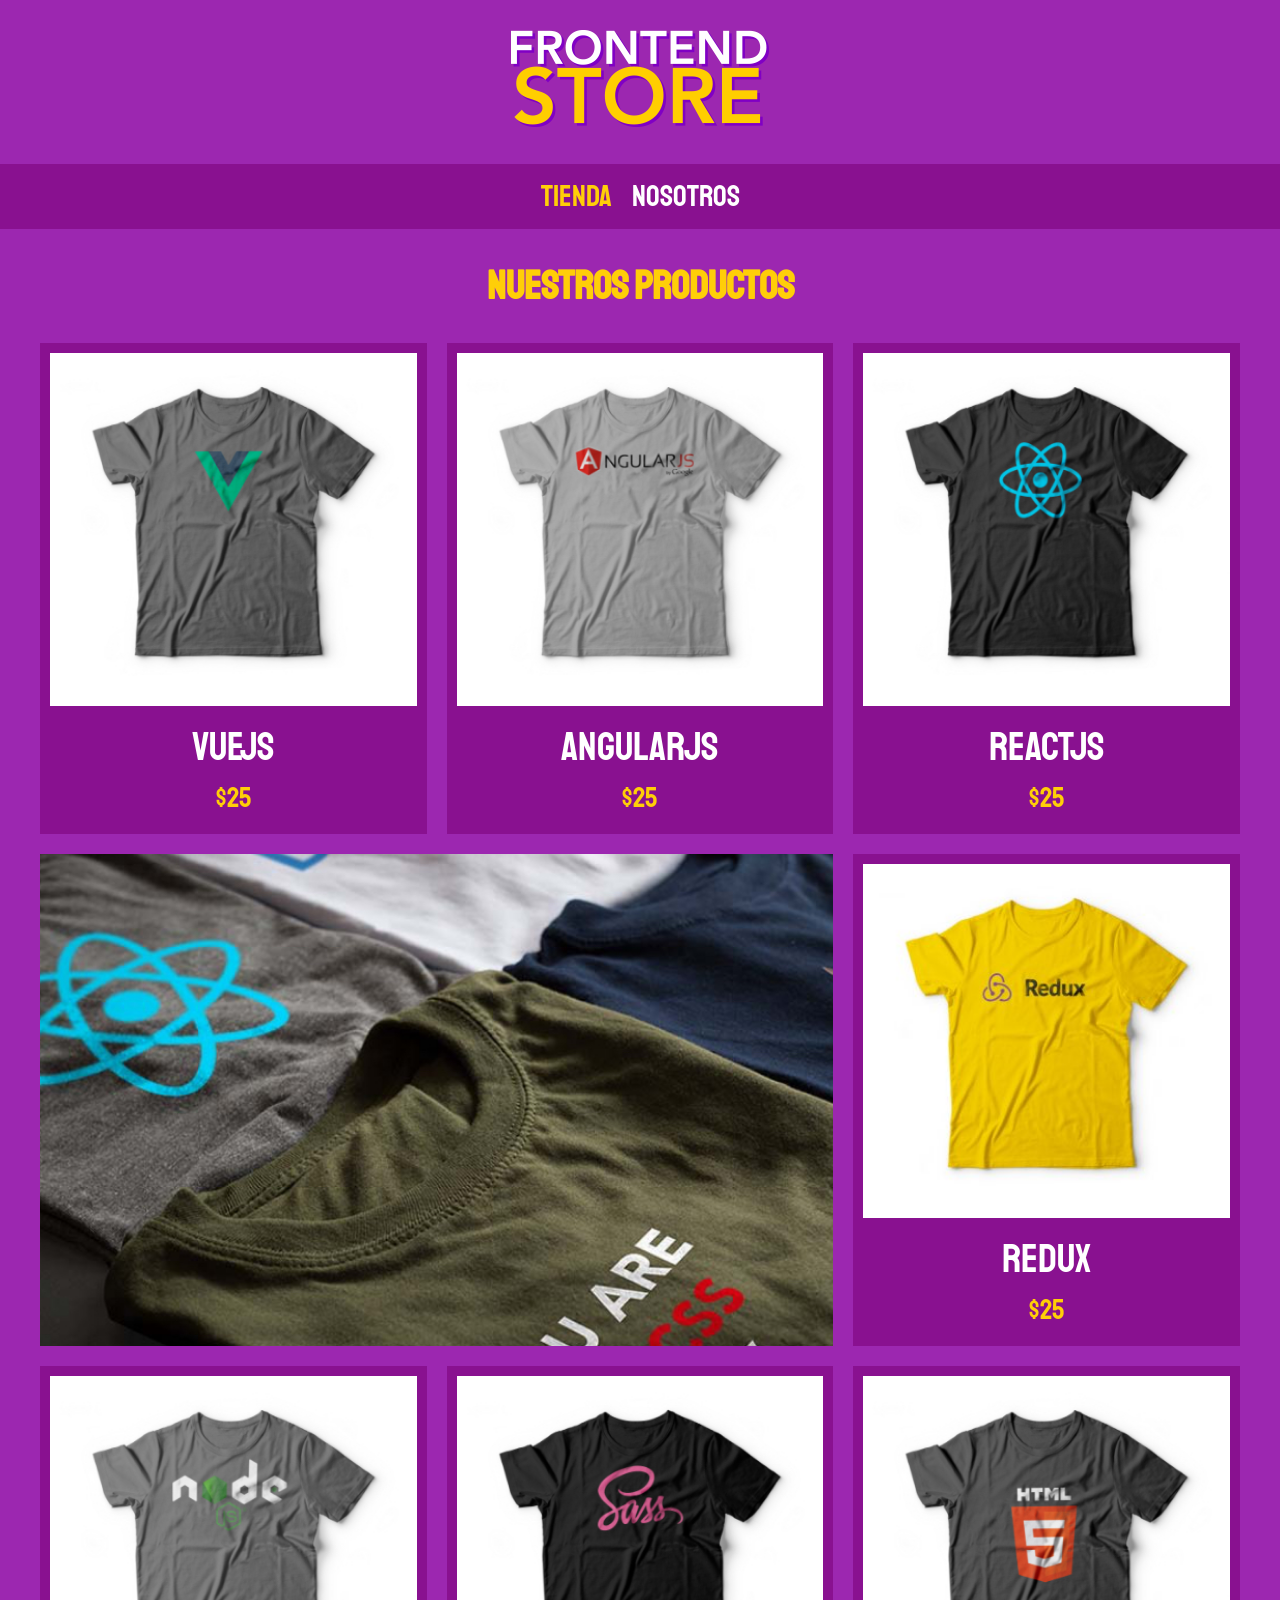
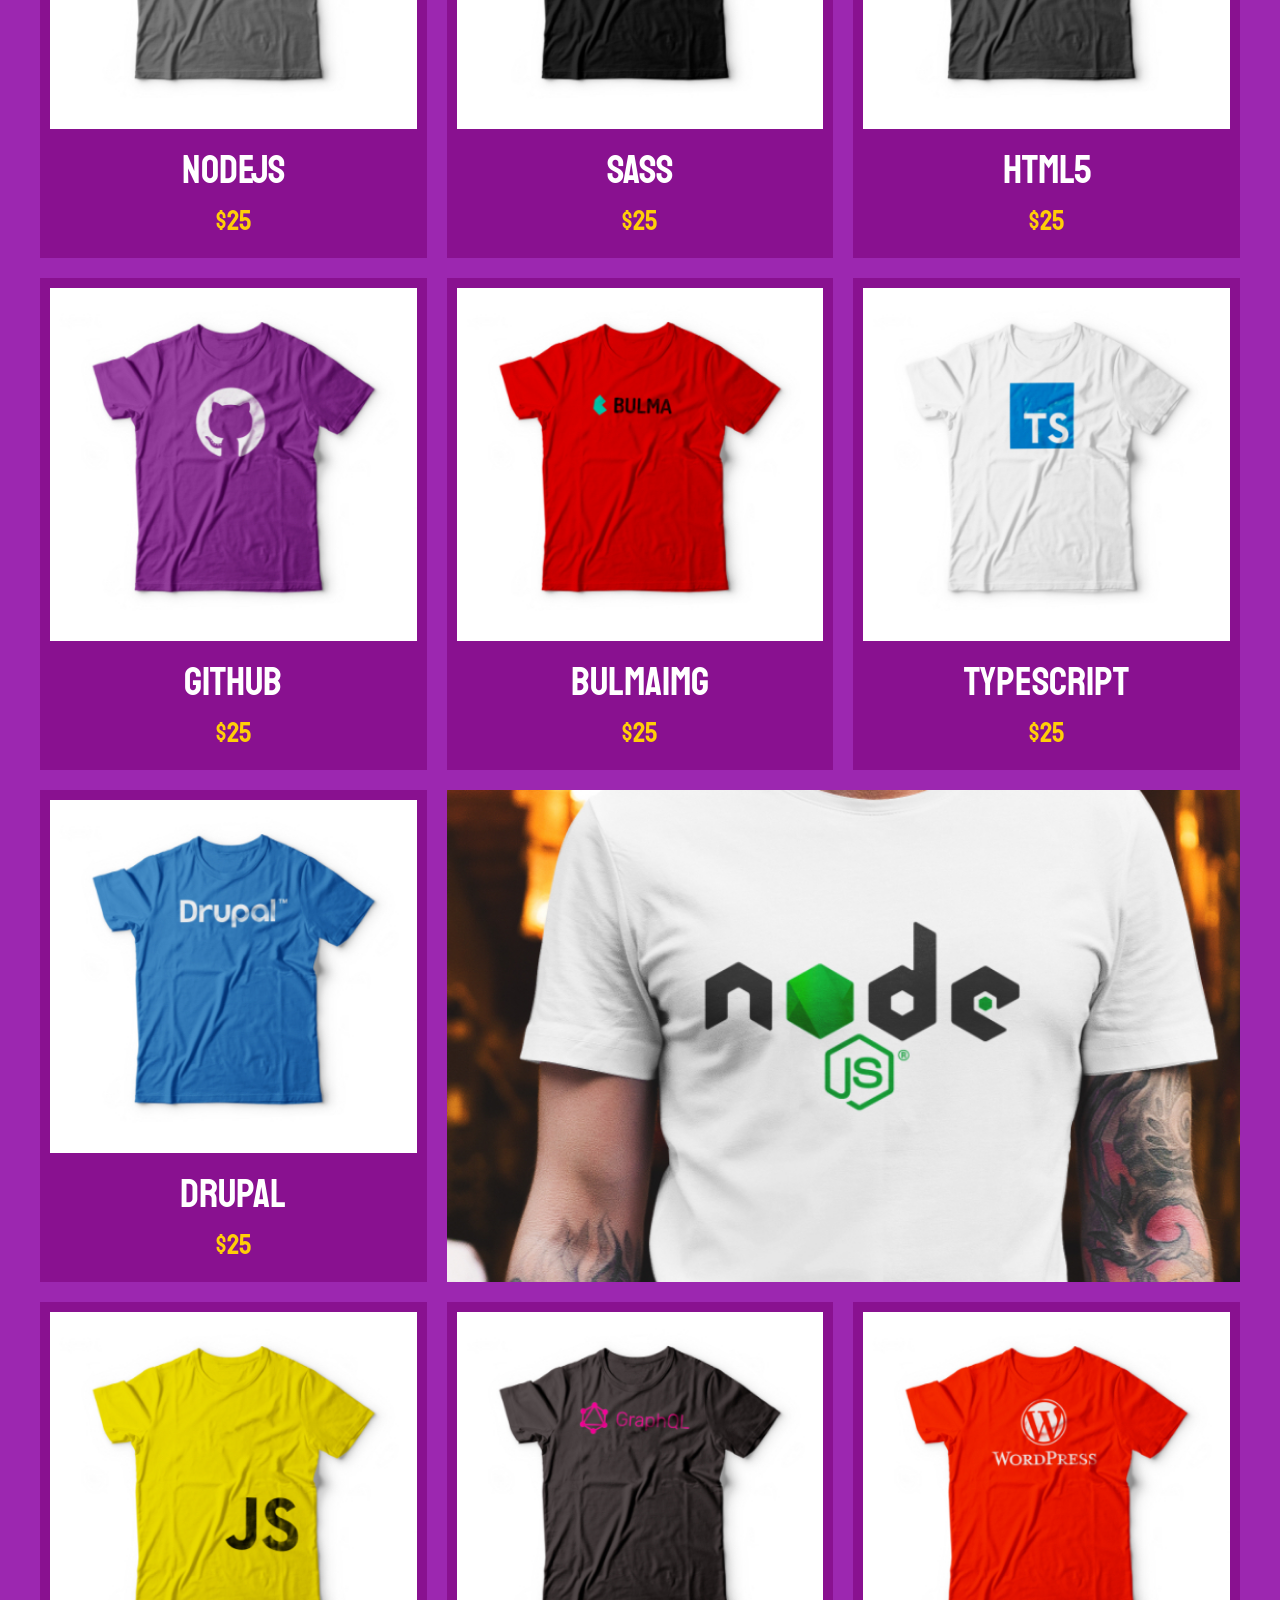
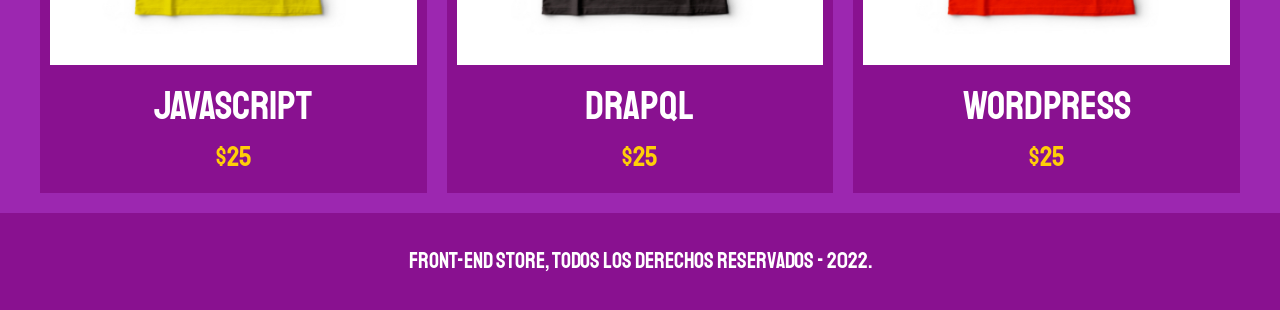
<file: Index.htm>
<!DOCTYPE html>
<html lang="en">
    <head>
        <meta charset="UTF-8">
        <meta http-equiv="X-UA-Compatible" content="IE=edge">
        <meta name="viewport" content="width=device-width, initial-scale=1.0">
        <link rel="stylesheet" href="css/normalize.css">
        <link rel="preconnect" href="https://fonts.googleapis.com">
        <link rel="preconnect" href="https://fonts.gstatic.com" crossorigin>
        <link href="https://fonts.googleapis.com/css2?family=Staatliches&display=swap" rel="stylesheet">
        <link rel="stylesheet" href="css/Styles.css">
        <title>Front-end Store</title>
    </head>

    <body>
        <header class="header">
            <a href="Index.htm">
                <img class="header__logo" src="img/logo.png" alt="Logotipo">
            </a>
        </header>

        <nav class="navegacion">
            <a class="navegacion__enlace navegacion__enlace--activo" href="Index.htm">Tienda</a>
            <a class="navegacion__enlace" href="Nosotros.htm">Nosotros</a>
        </nav>

        <main class="contenedor">
            <h1>Nuestros Productos</h1>
            <div class="grid">
                <div class="producto">
                    <a href="Producto.htm">
                        <img class="producto__imagen" src="img/1.jpg" alt="Imagen Camisa">
                        <div class="producto__informacion">
                            <p class="producto__nombre">VueJs</p>
                            <p class="producto__precio">$25</p>
                        </div>
                    </a>
                </div>
                <div class="producto">
                    <a href="Producto.htm">
                        <img class="producto__imagen" src="img/2.jpg" alt="Imagen Camisa">
                        <div class="producto__informacion">
                            <p class="producto__nombre">AngularJs</p>
                            <p class="producto__precio">$25</p>
                        </div>
                    </a>
                </div>
                <div class="producto">
                    <a href="Producto.htm">
                        <img class="producto__imagen" src="img/3.jpg" alt="Imagen Camisa">
                        <div class="producto__informacion">
                            <p class="producto__nombre">ReactJS</p>
                            <p class="producto__precio">$25</p>
                        </div>
                    </a>
                </div>
                <div class="producto">
                    <a href="Producto.htm">
                        <img class="producto__imagen" src="img/4.jpg" alt="Imagen Camisa">
                        <div class="producto__informacion">
                            <p class="producto__nombre">Redux</p>
                            <p class="producto__precio">$25</p>
                        </div>
                    </a>
                </div>
                <div class="producto">
                    <a href="Producto.htm">
                        <img class="producto__imagen" src="img/5.jpg" alt="Imagen Camisa">
                        <div class="producto__informacion">
                            <p class="producto__nombre">NodeJs</p>
                            <p class="producto__precio">$25</p>
                        </div>
                    </a>
                </div>
                <div class="producto">
                    <a href="Producto.htm">
                        <img class="producto__imagen" src="img/6.jpg" alt="Imagen Camisa">
                        <div class="producto__informacion">
                            <p class="producto__nombre">SASS</p>
                            <p class="producto__precio">$25</p>
                        </div>
                    </a>
                </div>
                <div class="producto">
                    <a href="Producto.htm">
                        <img class="producto__imagen" src="img/7.jpg" alt="Imagen Camisa">
                        <div class="producto__informacion">
                            <p class="producto__nombre">HTML5</p>
                            <p class="producto__precio">$25</p>
                        </div>
                    </a>
                </div>
                <div class="producto">
                    <a href="Producto.htm">
                        <img class="producto__imagen" src="img/8.jpg" alt="Imagen Camisa">
                        <div class="producto__informacion">
                            <p class="producto__nombre">GitHub</p>
                            <p class="producto__precio">$25</p>
                        </div>
                    </a>
                </div>
                <div class="producto">
                    <a href="Producto.htm">
                        <img class="producto__imagen" src="img/9.jpg" alt="Imagen Camisa">
                        <div class="producto__informacion">
                            <p class="producto__nombre">Bulmaimg</p>
                            <p class="producto__precio">$25</p>
                        </div>
                    </a>
                </div>
                <div class="producto">
                    <a href="Producto.htm">
                        <img class="producto__imagen" src="img/10.jpg" alt="Imagen Camisa">
                        <div class="producto__informacion">
                            <p class="producto__nombre">TypeScript</p>
                            <p class="producto__precio">$25</p>
                        </div>
                    </a>
                </div>
                <div class="producto">
                    <a href="Producto.htm">
                        <img class="producto__imagen" src="img/11.jpg" alt="Imagen Camisa">
                        <div class="producto__informacion">
                            <p class="producto__nombre">Drupal</p>
                            <p class="producto__precio">$25</p>
                        </div>
                    </a>
                </div>
                <div class="producto">
                    <a href="Producto.htm">
                        <img class="producto__imagen" src="img/12.jpg" alt="Imagen Camisa">
                        <div class="producto__informacion">
                            <p class="producto__nombre">JavaScript</p>
                            <p class="producto__precio">$25</p>
                        </div>
                    </a>
                </div>
                <div class="producto">
                    <a href="Producto.htm">
                        <img class="producto__imagen" src="img/13.jpg" alt="Imagen Camisa">
                        <div class="producto__informacion">
                            <p class="producto__nombre">DrapQL</p>
                            <p class="producto__precio">$25</p>
                        </div>
                    </a>
                </div>
                <div class="producto">
                    <a href="Producto.htm">
                        <img class="producto__imagen" src="img/14.jpg" alt="Imagen Camisa">
                        <div class="producto__informacion">
                            <p class="producto__nombre">WordPress</p>
                            <p class="producto__precio">$25</p>
                        </div>
                    </a>
                </div>
                <div class="grafico grafico--camisas"></div>
                <div class="grafico grafico--node"></div>
            </div>
        </main>

        <footer class="footer">
            <p class="footer__texto">Front-End Store, Todos los derechos reservados - 2022.</p>
        </footer>

    </body>

</html>
</file>
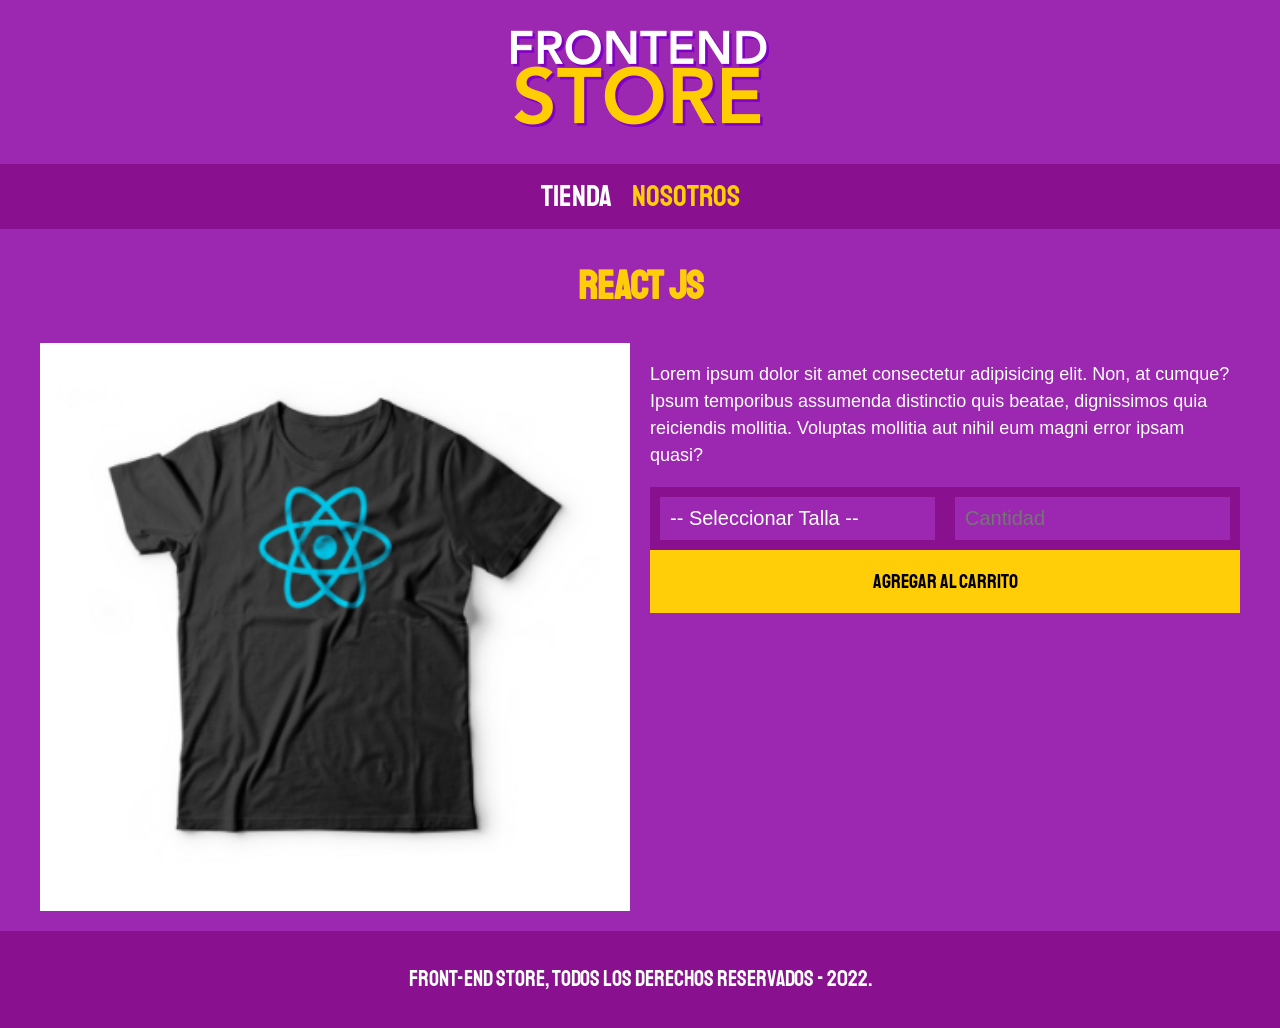
<file: Producto.htm>
<!DOCTYPE html>
<html lang="en">

<head>
    <meta charset="UTF-8">
    <meta http-equiv="X-UA-Compatible" content="IE=edge">
    <meta name="viewport" content="width=device-width, initial-scale=1.0">
    <link rel="stylesheet" href="css/normalize.css">
    <link rel="preconnect" href="https://fonts.googleapis.com">
    <link rel="preconnect" href="https://fonts.gstatic.com" crossorigin>
    <link href="https://fonts.googleapis.com/css2?family=Staatliches&display=swap" rel="stylesheet">
    <link rel="stylesheet" href="css/Styles.css">
    <title>Front-end Store</title>
</head>

<body>
    <header class="header">
        <a href="Index.htm">
            <img class="header__logo" src="img/logo.png" alt="Logotipo">
        </a>
    </header>

    <nav class="navegacion">
        <a class="navegacion__enlace" href="Index.htm">Tienda</a>
        <a class="navegacion__enlace navegacion__enlace--activo" href="Nosotros.htm">Nosotros</a>
    </nav>

    <main class="contenedor">
        <h1>React JS</h1>
        <div class="camisa">
            <img src="img/3.jpg" alt="Imagen del producto" class="camisa__imagen">

            <div class="camisa__contenido">
                <p>Lorem ipsum dolor sit amet consectetur adipisicing elit. Non, at cumque? Ipsum temporibus assumenda distinctio quis beatae, dignissimos quia reiciendis mollitia. Voluptas mollitia aut nihil eum magni error ipsam quasi?</p>
                <form class="formulario">
                    <select class="formulario__campo">
                        <option disabled selected>-- Seleccionar Talla --</option>
                        <option>Chica</option>
                        <option>Mediana</option>
                        <option>Grande</option>
                    </select>
                    <input class="formulario__campo" type="number" placeholder="Cantidad" min="1">
                    <input class="formulario__submit" type="submit" value="Agregar al carrito">
                </form>
            </div>
        </div>

    </main>

    <footer class="footer">
        <p class="footer__texto">Front-End Store, Todos los derechos reservados - 2022.</p>
    </footer>

</body>
</html>
</file>
<file: css/Styles.css>
:root{
    --primario: #9C27B0;
    --primarioOscuro: #891190;
    --secundario: #FFCE08;
    --secundarioOscuro: rgb(233, 287, 2);
    --blanco: #FFF;
    --negro: #000;
    --fuentePrincipal: 'Staatliches', cursive;
}

/* Globales */ 
html{
    font-size: 62.5%;
    box-sizing: border-box;
}

body{
    font-size: 16px;
    background-color: var(--primario);
    line-height: 1.5;
}

*, *:before, *:after {
    box-sizing: inherit;
}

p{
    font-size: 1.8rem;
    font-family: Arial, Helvetica, sans-serif;
    color: var(--blanco);
}

a{
    text-decoration: none;
}

img{
    width: 100%;
}

.contenedor{
    max-width: 120rem;
    margin: 0 auto;
}

h1,h2,h3{
    text-align: center;
    color: var(--secundario);
    font-family: var(--fuentePrincipal);
}

h1{
    font-size: 4rem;
}

h2{
    font-size: 3.2rem;
}

h3{
    font-size: 2.4rem;
}

/* Header */
.header{
    display: flex;
    justify-content: center;
}

.header__logo{
    margin: 3rem 0;
}

/* Navegacion */
.navegacion{
    background-color: var(--primarioOscuro);
    padding: 1rem 0;
    display: flex;    
    justify-content: center;
    gap: 2rem;
}

.navegacion__enlace{
    color: var(--blanco);
    font-family: var(--fuentePrincipal);
    font-size: 3rem;
}
.navegacion__enlace--activo, .navegacion__enlace:hover{
    color: var(--secundario);
}

/* Footer */
.footer{
    background-color: var(--primarioOscuro);
    padding: 1rem 0;
    margin-top: 2rem;
}

.footer__texto{
    font-family: var(--fuentePrincipal);
    text-align: center;
    font-size: 2.2rem;
}

/* Productos */

.grid{
    display: grid;
    grid-template-columns: repeat(2, 1fr);
    gap: 2rem;
}

@media (min-width: 768px) {
    .grid{
        grid-template-columns: repeat(3, 1fr);
    }
}

.producto{
    background-color: var(--primarioOscuro);
    padding: 1rem;
}

.producto__nombre{
    font-size: 4rem;
}

.producto__precio{
    font-size: 2.8rem;
    color: var(--secundario);
}

.producto__nombre, .producto__precio{
    font-family: var(--fuentePrincipal);
    margin: 1rem 0;
    text-align: center;
    line-height: 1.2;
}

/* Graficos */
.grafico{
    min-height: 30rem;
    background-repeat: no-repeat;
    background-size: cover;
    grid-column: 1 / 3;
}

.grafico--camisas{
    background-image: url(../img/grafico1.jpg);
    grid-row: 2 / 3;
}

.grafico--node{
    background-image: url(../img/grafico2.jpg);
    grid-row: 8 / 9;
}

@media (min-width: 768px) {
    .grafico--node{
        grid-row: 5 / 6;
        grid-column: 2 / 4; 
    }
}

/* Sobre Nosotros */

.nosotros{
    display: grid;
    grid-template-rows: repeat(2, auto);
}

@media (min-width: 768px) {
    .nosotros{
        grid-template-columns: repeat(2, 1fr);
        column-gap: 2rem;
    }
}

.nosotros__imagen{
    grid-row: 1 / 2;
}

@media (min-width: 768px) {
    .nosotros__imagen{
        grid-column: 2 / 3;
    }
}

/* Bloques */

.bloques{
    display: grid;
    grid-template-columns: repeat(2, 1fr);
    gap: 2rem;
}

@media (min-width: 768px) {
    .bloques{
        grid-template-columns: repeat(4, 1fr);
    }
}

.bloque{
    text-align: center;
}

.bloque__titulo{
    margin: 0;
}

/* Pag_Producto */
@media (min-width: 768px) {
    .camisa{
        display: grid;
        grid-template-columns: repeat(2, 1fr);
        column-gap: 2rem;
    }
}

.formulario{
    display: grid;
    grid-template-columns: repeat(2, 1fr);
}

.formulario__submit{
    background-color: var(--secundario);
    border: none;
    font-size: 2rem;
    font-family: var(--fuentePrincipal);
    padding: 2rem;
    transition: background-color .3s ease;
    grid-column: 1 / 3;
}

.formulario__submit:hover{
    cursor: pointer;
    background-color: var(--secundarioOscuro);
}

.formulario__campo{
    border: 1rem solid var(--primarioOscuro);
    background-color: transparent;
    color: var(--blanco);
    font-size: 2rem;
    font-family: Arial, Helvetica, sans-serif;
    padding: 1rem;
    appearance: none;
}
</file>
